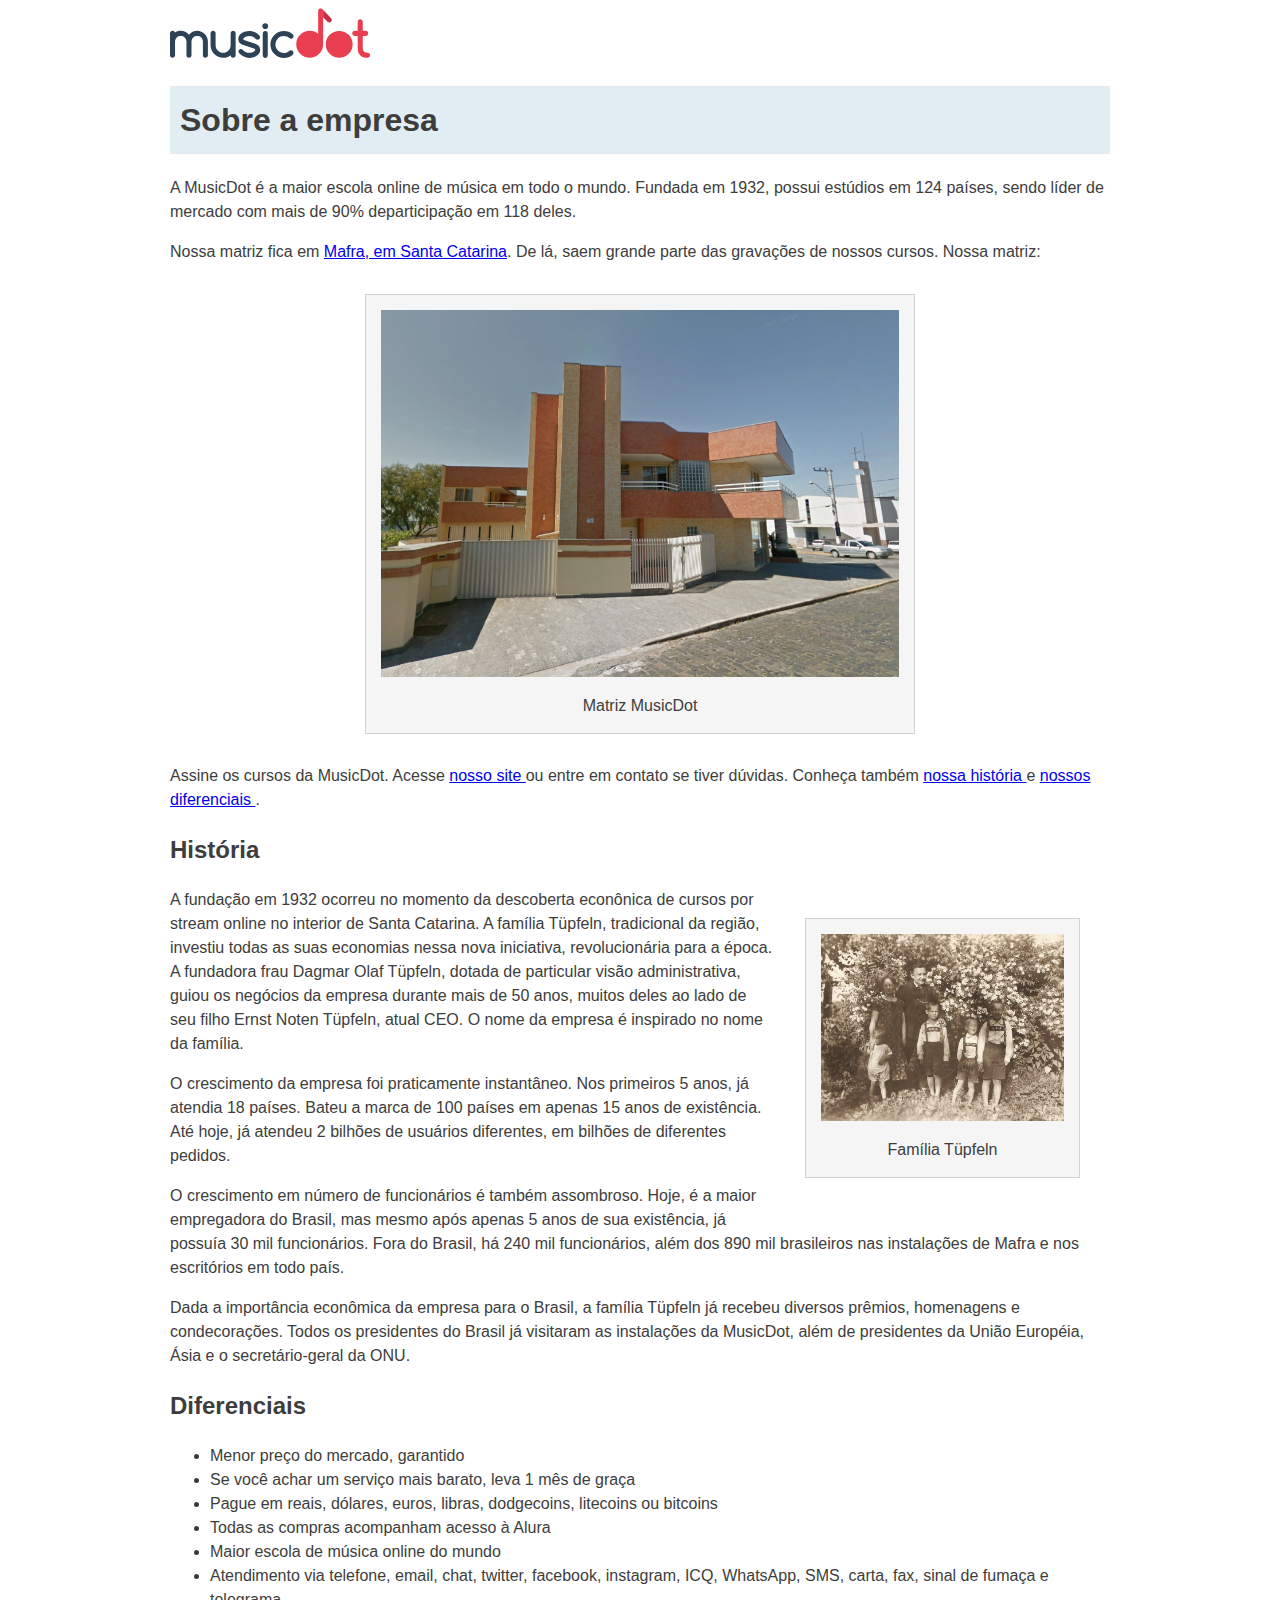
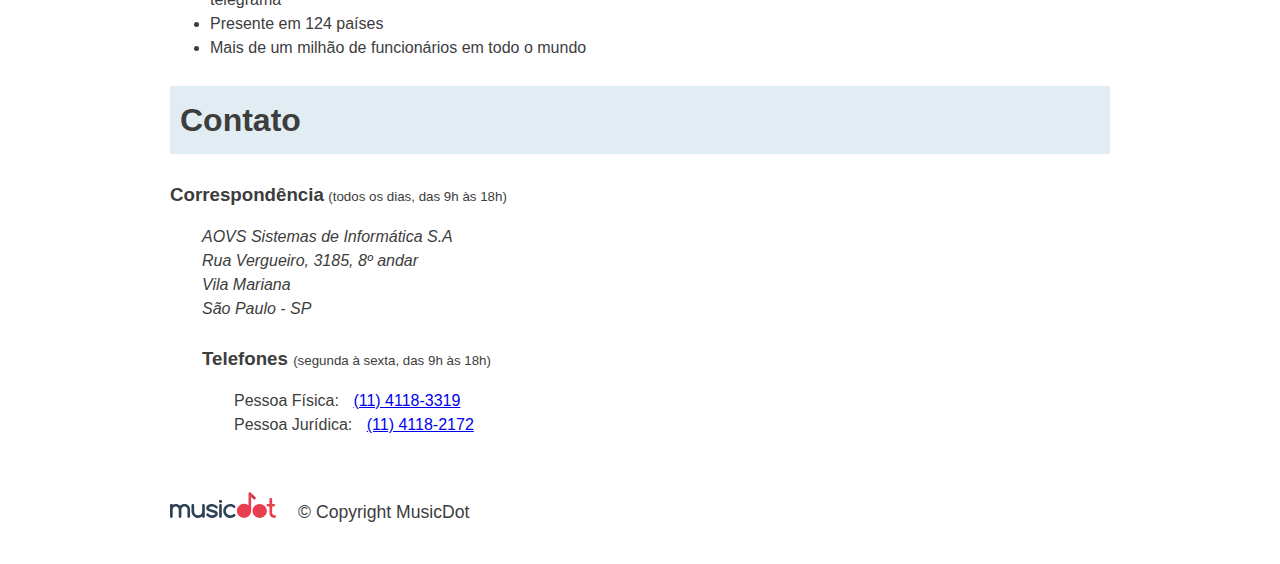
<file: sobre.html>
<!DOCTYPE html>
<html lang="pt-br">
<head>
    <meta charset="UTF-8">
    <meta name="viewport" content="width=device-width">
    <meta http-equiv="X-UA-Compatible" content="IE=edge">
    <meta name="viewport" content="width=device-width, initial-scale=1.0">
    <link rel="shortcut icon" href="img/favicon.ico" type="image/x-icon">
    <link rel="stylesheet" href="css/sobre.css">
    <title>MusicDot | Sobre a empresa</title>
</head>
<body>
    <img src="img/logo.svg" alt="Logo MusicDot">

    <h1 class="titulo">Sobre a empresa</h1>

    <p>
        A MusicDot é a maior escola online de música em todo o mundo. Fundada em 1932, possui estúdios em 124 países, sendo líder de mercado com mais de 90% departicipação em 118 deles.
    </p>
    <p>
        Nossa matriz fica em <a href="https://maps.google.com.br/?q=190,GabrielDequech,Mafra,SC" target="_blank" rel="external">Mafra, em Santa Catarina</a>. De lá, saem grande parte das gravações de nossos cursos. Nossa matriz:
    </p>

    <figure class="matriz-musicdot">
        <img src="img/matriz-musicdot.png" alt="Matriz MusicDot">
        <figcaption>Matriz MusicDot</figcaption>
    </figure>

    <p>
        Assine os cursos da MusicDot. Acesse <a href="index.html"> nosso site </a> ou entre em contato se tiver dúvidas. Conheça também <a href="#historia"> nossa história </a> e <a href="#diferenciais"> nossos diferenciais </a>.
     </p>

    <h2 id="historia" class="subtitulo">História</h2>

    <figure class="familia-tupfeln">
        <img src="img/familia-tupfeln.jpg" alt="Foto da família tüpfeln">
        <figcaption>Família Tüpfeln</figcaption>
    </figure>

    <p>
        A fundação em 1932 ocorreu no momento da descoberta econônica de cursos por stream online no interior de Santa Catarina. A família Tüpfeln, tradicional da região, investiu todas as suas economias nessa nova iniciativa, revolucionária para a época. A fundadora frau Dagmar Olaf Tüpfeln, dotada de particular visão administrativa, guiou os negócios da empresa durante mais de 50 anos, muitos deles ao lado de seu filho Ernst Noten Tüpfeln, atual CEO. O nome da empresa é inspirado no nome da família.
    </p>

    <p>
        O crescimento da empresa foi praticamente instantâneo. Nos primeiros 5 anos, já atendia 18 países. Bateu a marca de 100 países em apenas 15 anos de existência. Até hoje, já atendeu 2 bilhões de usuários diferentes, em bilhões de diferentes pedidos.
    </p>

    <p>
        O crescimento em número de funcionários é também assombroso. Hoje, é a maior empregadora do Brasil, mas mesmo após apenas 5 anos de sua existência, já possuía 30 mil funcionários. Fora do Brasil, há 240 mil funcionários, além dos 890 mil brasileiros nas instalações de Mafra e nos escritórios em todo país.
    </p>

    <p>
       Dada a importância econômica da empresa para o Brasil, a família Tüpfeln já recebeu diversos prêmios, homenagens e condecorações. Todos os presidentes do Brasil já visitaram as instalações da MusicDot, além de presidentes da União Européia, Ásia e o secretário-geral da ONU. 
    </p>

    <h2 id="diferenciais" class="subtitulo"> Diferenciais </h2>
    <ul>
        <li> Menor preço do mercado, garantido </li>
        <li> Se você achar um serviço mais barato, leva 1 mês de graça </li>
        <li> Pague em reais, dólares, euros, libras, dodgecoins, litecoins ou bitcoins </li>
        <li> Todas as compras acompanham acesso à Alura </li>
        <li> Maior escola de música online do mundo </li>
        <li> Atendimento via telefone, email, chat, twitter, facebook, instagram, ICQ, WhatsApp, SMS, carta, fax, sinal de fumaça e telegrama </li>
        <li> Presente em 124 países </li>
        <li> Mais de um milhão de funcionários em todo o mundo </li>
    </ul>

    <h2 class="titulo"> Contato </h2>

    <div class="contato">
        <h3 class="contato__subtitulo">Correspondência</h3>
            <small> (todos os dias, das 9h às 18h) </small>
        
            <address class="contato__info">
                AOVS Sistemas de Informática S.A
                <br>
                Rua Vergueiro, 3185, 8º andar
                <br>
                Vila Mariana
                <br>
                São Paulo - SP
            </address>
    </div>
    
    <div id="contato" class="contato__secao contato__secao--telefone">
        <h3 class="contato__subtitulo"> Telefones </h3>
        <small> (segunda à sexta, das 9h às 18h) </small>
        
        <dl class="contato__info">
            <div>
                <dt class="contato__info-titulo"> Pessoa Física: </dt>
                <dd class="contato__info-descricao"> <a href="tel://114118-3319"> (11) 4118-3319 </a> </dd>
            </div>
            <div>
                <dt class="contato__info-titulo"> Pessoa Jurídica: </dt>
                <dd class="contato__info-descricao"> <a href="tel://114118-2172"> (11) 4118-2172 </a> </dd>
            </div>
        </dl>
    </div>

    <footer class="rodape">
        <img src="img/logo.svg" alt="Logo da musicdot" class="rodape__logo">
        <p class="rodape__copyright"> &copy; Copyright MusicDot </p>
    </footer>
            

</body>
</html>
</file>
<file: css/sobre.css>
body {
    max-width: 940px;
    margin-left: auto;
    margin-right: auto;

    font-size: 16px;
    line-height: 1.5;
    font-family: "Helvetica", "Lucida Grande", sans-serif;
    color: #3D3D3D;
}
 
.titulo {
    padding: 10px;

    font-size: 32px;

    background-color: #E1EDF2;
}
 
̶
.subtitulo {
    border-bottom: 2px solid black;
}
 
figure {
    max-width: 100%;
    box-sizing: border-box;
    margin: 30px;
    padding: 15px;

    text-align: center;

    background-color: whitesmoke;
    border: 1px solid lightgrey;
}

figcaption {
    margin-top: 10px;
}

.matriz-musicdot {
    width: 550px;
    margin-left: auto;
    margin-right: auto;
}

.familia-tupfeln {
    width: 275px;
    float: right;
}

figure img {
    width: 100%;
}

.contato__subtitulo {
    display: inline;
}

.contato__secao {
    display: inline-block;
    vertical-align: top;
    margin-left: 16px;
}

.contato__secao--telefone {
    margin-left: 32px;
}

.contato__info {
    margin: 16px 0 24px;
    padding-left: 32px;
}

.contato__info-titulo,
.contato__info-descricao {
    display: inline;
}

.contato__info-descricao {
    margin-left: 10px;
}

.rodape {
    padding: 1.75em 0;

    font-size: 1.1rem;
}

.rodape__logo {
    width: 6em;
}

.rodape__copyright {
    display: inline;
    margin-left: 1em;
}

@media (max-width: 850px) {
    
    .contato__secao {
        display: block;
        margin-left: 1em;
    }
}

@media (max-width: 622px) {
    .familia-tupfeln {
    float: none;
    margin: 0 auto;
    }
}

@media (max-width: 446px) {

    .contato__subtitulo {
        display: block;
        margin-bottom: 0;
    }

    .contato__info {
        padding-left: 5px;

        font-size: .92em;

        border-left: 2px solid lightgray;
    }

    .rodape {
        font-size: .92em;
    }

}

@media (max-width: 342px) {

    .contato__info-descricao {
        display: block;
        margin-left: 1em;
    }
}
</file>
